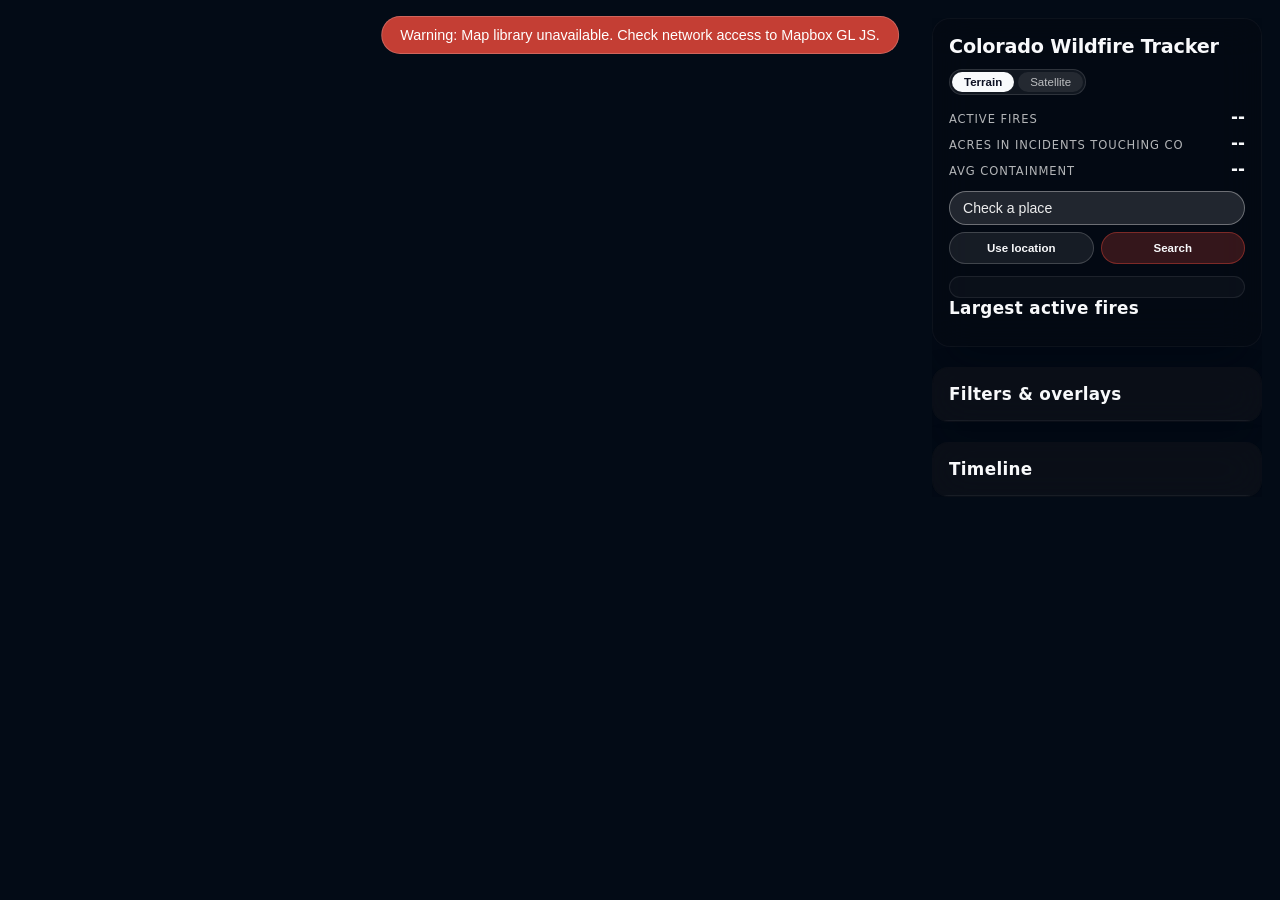
<file: index.html>
<!DOCTYPE html>
<html lang="en">

<head>
    <meta charset="utf-8" />
    <meta name="viewport" content="width=device-width, initial-scale=1" />
    <title>Colorado Wildfire Tracker</title>
    <meta name="description" content="A static Colorado wildfire map with current fire perimeters, incident points, place search, nearest-fire context, source status, and county emergency links." />
    <meta name="theme-color" content="#030b16" />
    <meta property="og:title" content="Colorado Wildfire Tracker" />
    <meta property="og:description" content="A map-first Colorado wildfire tracker with current fire data, place search, nearest-fire context, and official county emergency links." />
    <meta property="og:type" content="website" />
    <link rel="icon" href="data:image/svg+xml,<svg xmlns='http://www.w3.org/2000/svg' viewBox='0 0 100 100'><circle cx='50' cy='50' r='42' fill='%23cf4236'/></svg>" />
    <link rel="preconnect" href="https://api.mapbox.com" />
    <link rel="preconnect" href="https://events.mapbox.com" />
    <link rel="stylesheet" href="https://api.mapbox.com/mapbox-gl-js/v3.1.2/mapbox-gl.css" />
    <link rel="stylesheet" href="assets/styles.css?v=20260707" />
</head>

<body data-mapbox-token="pk.eyJ1IjoiZXZud2xnIiwiYSI6ImNtaWx6YnBxMzF1YnozY29zaXQ4Mnh1Y2MifQ.WSCifQb8GzrWHhA4PyWa-A" data-top-fires="5">
    <div id="map" role="region" aria-label="Interactive Colorado wildfire map"></div>
    <div id="loading-overlay" role="status" aria-live="polite">Loading wildfire data...</div>
    <div id="error-banner" role="alert" hidden></div>
    <div id="last-update" aria-live="polite" hidden></div>

    <div class="hud">
        <section id="stats-panel" class="panel">
            <div class="panel-header">
                <h1>Colorado Wildfire Tracker</h1>
                <div class="style-toggle" role="group" aria-label="Basemap style">
                    <button type="button" data-style="terrain" class="active" aria-pressed="true">Terrain</button>
                    <button type="button" data-style="satellite" aria-pressed="false">Satellite</button>
                </div>
            </div>

            <div class="stat-table" role="table">
                <div class="stat-row" role="row">
                    <span class="label" role="cell">Active fires</span>
                    <span class="value" id="metric-fires" role="cell">--</span>
                </div>
                <div class="stat-row" role="row">
                    <span class="label" role="cell">Acres in incidents touching CO</span>
                    <span class="value" id="metric-acres" role="cell">--</span>
                </div>
                <div class="stat-row" role="row">
                    <span class="label" role="cell">Avg containment</span>
                    <span class="value" id="metric-containment" role="cell">--</span>
                </div>
            </div>

            <div class="place-tools">
                <form id="place-search-form" class="place-search" autocomplete="off">
                    <label for="place-search-input">Check a place</label>
                    <input id="place-search-input" name="q" type="search" placeholder="Check a place" role="combobox" aria-controls="place-search-results" aria-expanded="false" aria-autocomplete="list" aria-haspopup="listbox" />
                    <button type="button" id="use-location" class="text-button">Use location</button>
                    <button type="submit" class="text-button">Search</button>
                </form>
                <div id="place-search-results" class="search-results" role="listbox" aria-live="polite"></div>
            </div>

            <div id="selected-place" class="selected-place" hidden>
                <h2>Selected place</h2>
                <div id="selected-place-summary"></div>
                <div id="selected-place-links"></div>
                <div class="place-actions">
                    <button type="button" id="clear-place" class="text-button">Clear</button>
                    <button type="button" id="copy-link" class="text-button">Copy link</button>
                </div>
                <div id="copy-status" class="copy-status" aria-live="polite"></div>
            </div>

            <div id="nearest-fires" class="nearest-fires" hidden>
                <h2>Nearest fires</h2>
                <ol id="nearest-fires-list"></ol>
                <span class="muted-line">Distance inferred from mapped perimeters or incident points.</span>
            </div>

            <div id="source-status" class="source-status" aria-live="polite"></div>

            <div class="top-fires">
                <h2>Largest active fires</h2>
                <ol id="top-fires-list"></ol>
            </div>
        </section>

        <details id="legend-panel" class="panel accordion">
            <summary>Filters & overlays <span class="accordion-hint"></span></summary>
            <div class="accordion-content">
                <div id="size-filter-container"></div>

                <label class="select-label">
                    Containment level
                    <select id="containment-filter">
                        <option value="all">All containment levels</option>
                        <option value="low">Under 25%</option>
                        <option value="medium">25%-75%</option>
                        <option value="high">Over 75%</option>
                        <option value="contained">Fully contained</option>
                    </select>
                </label>

                <label class="toggle">
                    <input type="checkbox" id="aq-toggle" />
                    <span>Show air-quality overlay</span>
                </label>

                <label class="toggle">
                    <input type="checkbox" id="rfw-toggle" checked />
                    <span>Show red flag warnings</span>
                </label>
            </div>
        </details>

        <details id="timeline-panel" class="panel accordion">
            <summary>Timeline <span class="accordion-hint"></span></summary>
            <div class="accordion-content">
                <div class="timeline-status">Showing fires through <output id="timeline-label">Loading...</output></div>
                <div class="timeline-range">
                    <input type="range" id="timeline-range" min="0" max="0" step="1" value="0" aria-label="Timeline date" />
                </div>
                <p class="timeline-footnote">Drag to show fires discovered up to the selected date.</p>
            </div>
        </details>
    </div>

    <script src="https://api.mapbox.com/mapbox-gl-js/v3.1.2/mapbox-gl.js"></script>
    <script src="assets/app.js?v=20260707"></script>
</body>

</html>
</file>
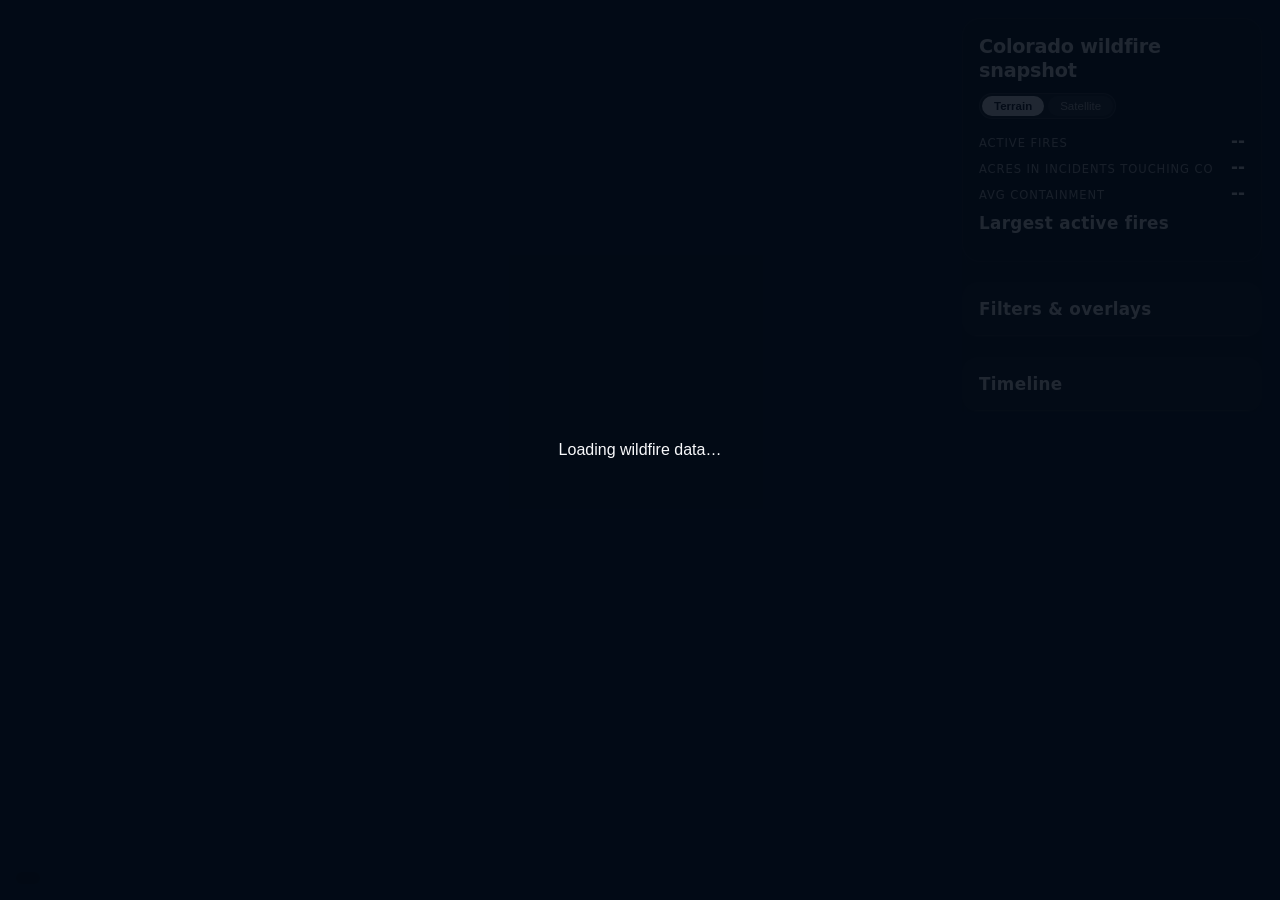
<file: map.html>
<!DOCTYPE html>
<html lang="en">

<head>
    <meta charset="utf-8" />
    <meta name="viewport" content="width=device-width, initial-scale=1" />
    <title>Colorado Wildfire Tracker</title>
    <link rel="icon" href="data:image/svg+xml,<svg xmlns='http://www.w3.org/2000/svg' viewBox='0 0 100 100'><text y='.9em' font-size='90'>🔥</text></svg>" />
    <link rel="preconnect" href="https://api.mapbox.com" />
    <link rel="preconnect" href="https://events.mapbox.com" />
    <link rel="stylesheet" href="https://api.mapbox.com/mapbox-gl-js/v3.1.2/mapbox-gl.css" />
    <style>
        :root {
            color-scheme: dark;
            --bg: #030b16;
            --panel-bg: rgba(6, 14, 27, 0.92);
            --panel-border: rgba(255, 255, 255, 0.08);
            --panel-shadow: 0 24px 45px rgba(0, 0, 0, 0.45);
            --accent: #cf4236;
            --text: #f8f9fb;
            --muted: rgba(255, 255, 255, 0.7);
            --chip-bg: rgba(255, 255, 255, 0.04);
            --chip-border: rgba(255, 255, 255, 0.16);
            --panel-max-width: 300px;
            --panel-padding: 16px;
        }

        * {
            box-sizing: border-box;
        }

        body {
            margin: 0;
            min-height: 100vh;
            font-family: 'Source Sans Pro', 'Helvetica Neue', Arial, sans-serif;
            background-color: var(--bg);
            color: var(--text);
            -webkit-font-smoothing: antialiased;
        }

        #map {
            position: fixed;
            inset: 0;
            width: 100%;
            height: 100vh;
        }

        .hud {
            position: absolute;
            top: 18px;
            right: 18px;
            width: min(var(--panel-max-width), calc(100% - 36px));
            display: flex;
            flex-direction: column;
            gap: 12px;
            z-index: 5;
            max-height: calc(100vh - 36px);
            overflow-y: auto;
        }

        .panel {
            background: rgba(5, 8, 16, 0.4);
            border: 1px solid rgba(255, 255, 255, 0.04);
            border-radius: 18px;
            padding: var(--panel-padding);
            box-shadow: 0 30px 50px rgba(3, 7, 18, 0.45);
            backdrop-filter: blur(20px);
            container-type: inline-size;
            font-family: system-ui, -apple-system, BlinkMacSystemFont, "Segoe UI", sans-serif;
            --font-xs: clamp(0.6rem, 0.54rem + 0.25vw, 0.72rem);
            --font-sm: clamp(0.72rem, 0.65rem + 0.3vw, 0.88rem);
            --font-md: clamp(0.9rem, 0.8rem + 0.35vw, 1.05rem);
            --font-lg: clamp(1.05rem, 0.95rem + 0.45vw, 1.2rem);
        }

        .panel h1,
        .panel h2,
        .panel h3 {
            margin: 0;
            color: var(--text);
            letter-spacing: -0.01em;
        }

        .panel h1 {
            font-size: var(--font-lg);
            line-height: 1.25;
        }

        .panel h2,
        .accordion summary {
            font-size: var(--font-md);
            letter-spacing: 0.02em;
        }

        .panel p {
            margin: 4px 0;
            color: var(--muted);
            font-size: var(--font-sm);
        }

        .panel-header {
            display: flex;
            flex-direction: column;
            align-items: flex-start;
            gap: 10px;
            margin-bottom: 12px;
        }

        .eyebrow {
            text-transform: uppercase;
            letter-spacing: 0.18em;
            font-size: 0.65rem;
            color: var(--muted);
            margin-bottom: 4px;
        }

        .stat-table {
            display: flex;
            flex-direction: column;
            gap: 6px;
            margin-bottom: 10px;
        }

        .stat-row {
            display: flex;
            justify-content: space-between;
            align-items: baseline;
            gap: 12px;
        }

        .stat-row .label {
            font-size: var(--font-xs);
            letter-spacing: 0.08em;
            text-transform: uppercase;
            color: var(--muted);
        }

        .stat-row .value {
            font-size: var(--font-md);
            font-weight: 700;
            color: var(--text);
            text-align: right;
        }

        .top-fires ol {
            margin: 12px 0 0;
            padding-left: 20px;
        }

        .top-fires li {
            margin-bottom: 5px;
            line-height: 1.3;
            font-size: var(--font-sm);
            cursor: pointer;
        }

        .top-fires .fire-meta {
            font-size: 0.85rem;
            color: var(--muted);
        }

        .style-toggle {
            display: inline-flex;
            background: rgba(255, 255, 255, 0.06);
            border-radius: 999px;
            padding: 2px;
            border: 1px solid rgba(255, 255, 255, 0.12);
            gap: 4px;
            flex-wrap: wrap;
        }

        .style-toggle button {
            border: none;
            background: rgba(255, 255, 255, 0.08);
            color: var(--muted);
            font-size: var(--font-xs);
            padding: 4px 12px;
            border-radius: 999px;
            cursor: pointer;
            transition: background 0.2s ease, color 0.2s ease;
            white-space: nowrap;
        }

        .style-toggle button.active {
            background: #f8fafc;
            color: #0c1022;
            font-weight: 600;
        }

        #chart-wrapper {
            margin-top: 18px;
            border: 1px solid rgba(255, 255, 255, 0.08);
            border-radius: 14px;
            overflow: hidden;
            background: rgba(255, 255, 255, 0.02);
        }

        #dw-chart {
            width: 100%;
            min-height: 220px;
            border: none;
            display: block;
        }

        #size-filter-container {
            display: grid;
            grid-template-columns: repeat(auto-fit, minmax(140px, 1fr));
            gap: 8px;
            margin-bottom: 12px;
        }

        .chip {
            position: relative;
            display: block;
        }

        .chip input {
            position: absolute;
            opacity: 0;
            pointer-events: none;
        }

        .chip-content {
            display: flex;
            align-items: center;
            gap: 6px;
            padding: 6px 8px;
            border: 1px solid var(--chip-border);
            border-radius: 999px;
            background: rgba(255, 255, 255, 0.02);
            font-size: var(--font-sm);
            cursor: pointer;
            transition: border 0.2s ease, background 0.2s ease;
        }

        .chip input:checked + .chip-content {
            border-color: var(--accent);
            background: rgba(207, 66, 54, 0.15);
        }

        .chip-swatch {
            width: 12px;
            height: 12px;
            border-radius: 50%;
            flex-shrink: 0;
        }

        label.select-label {
            display: flex;
            flex-direction: column;
            gap: 6px;
            font-size: var(--font-sm);
            margin-bottom: 12px;
        }

        label.select-label select {
            background: rgba(255, 255, 255, 0.05);
            border: 1px solid rgba(255, 255, 255, 0.2);
            border-radius: 999px;
            color: var(--text);
            padding: 6px 34px 6px 12px;
            font-size: var(--font-sm);
            appearance: none;
            background-image: linear-gradient(45deg, transparent 50%, var(--muted) 50%), linear-gradient(135deg, var(--muted) 50%, transparent 50%);
            background-position: calc(100% - 18px) calc(50% - 3px), calc(100% - 10px) calc(50% - 3px);
            background-size: 6px 6px, 6px 6px;
            background-repeat: no-repeat;
        }

        .toggle {
            display: inline-flex;
            align-items: center;
            gap: 10px;
            font-size: var(--font-sm);
            cursor: pointer;
        }

        .toggle input {
            width: 42px;
            height: 22px;
        }

        #timeline-panel input[type="range"] {
            width: 100%;
            margin-top: 16px;
        }

        #timeline-label {
            font-weight: 600;
            color: var(--text);
        }

        .timeline-header {
            display: flex;
            justify-content: space-between;
            align-items: center;
            gap: 14px;
        }
        .accordion {
            padding: 0;
            border-radius: 16px;
            overflow: hidden;
            border: 1px solid rgba(255, 255, 255, 0.03);
            background: rgba(4, 7, 14, 0.55);
            box-shadow: 0 25px 45px rgba(3, 7, 18, 0.3);
            margin-top: 8px;
        }

        .accordion summary {
            list-style: none;
            cursor: pointer;
            padding: var(--panel-padding);
            font-size: var(--font-md);
            font-weight: 700;
            color: var(--text);
            display: flex;
            justify-content: space-between;
            align-items: center;
            background: rgba(255, 255, 255, 0.03);
            border-bottom: 1px solid rgba(255, 255, 255, 0.06);
        }

        .accordion summary::-webkit-details-marker {
            display: none;
        }

        .accordion .accordion-hint {
            font-size: var(--font-xs);
            color: var(--muted);
            font-weight: 400;
        }

        .accordion-content {
            padding: 0 var(--panel-padding) var(--panel-padding);
        }

        .timeline-status {
            font-size: var(--font-sm);
            color: var(--muted);
            margin-bottom: 8px;
        }

        @container (max-width: 360px) {
            .panel {
                --font-lg: clamp(1rem, 0.95rem + 0.4vw, 1.15rem);
                --font-md: clamp(0.9rem, 0.8rem + 0.35vw, 1rem);
                --font-sm: clamp(0.75rem, 0.7rem + 0.2vw, 0.85rem);
                --font-xs: clamp(0.65rem, 0.6rem + 0.15vw, 0.75rem);
            }
        }

        .timeline-range {
            display: flex;
            align-items: center;
            gap: 12px;
        }

        .timeline-range input[type="range"] {
            flex: 1;
        }

        .timeline-footnote {
            font-size: 0.8rem;
            color: var(--muted);
            margin-top: 8px;
        }

        #loading-overlay {
            position: fixed;
            inset: 0;
            display: flex;
            align-items: center;
            justify-content: center;
            font-size: 1rem;
            background: rgba(3, 11, 22, 0.88);
            color: var(--text);
            z-index: 10;
        }

        #loading-overlay.is-hidden {
            display: none;
        }

        #error-banner {
            position: absolute;
            top: 16px;
            left: 50%;
            transform: translateX(-50%);
            background: rgba(207, 66, 54, 0.95);
            color: #fff;
            padding: 10px 18px;
            border-radius: 999px;
            font-size: 0.9rem;
            border: 1px solid rgba(255, 255, 255, 0.2);
            z-index: 6;
        }

        #last-update {
            position: absolute;
            bottom: 16px;
            left: 16px;
            background: rgba(0, 0, 0, 0.65);
            color: #fff;
            padding: 6px 12px;
            border-radius: 999px;
            font-size: 0.8rem;
            letter-spacing: 0.04em;
            z-index: 5;
        }

        .mapboxgl-popup-content {
            background: rgba(5, 8, 16, 0.4);
            border-radius: 14px;
            border: 1px solid rgba(255, 255, 255, 0.06);
            color: var(--text);
            padding: 10px 14px;
            backdrop-filter: blur(14px);
        }

        .mapboxgl-popup-close-button {
            color: #f8fafc;
            font-size: 18px;
            width: 26px;
            height: 26px;
            line-height: 24px;
            background: transparent;
            border: none;
            cursor: pointer;
            text-shadow: 0 0 4px rgba(0, 0, 0, 0.5);
        }

        .mapboxgl-popup-close-button:hover {
            background: rgba(248, 250, 252, 0.1);
        }

        .mapboxgl-popup-tip {
            border-top-color: rgba(5, 8, 16, 0.4) !important;
            border-bottom-color: rgba(5, 8, 16, 0.4) !important;
        }

        .popup h3 {
            margin: 0 0 1px;
            font-size: var(--font-md);
            line-height: 1.1;
        }

        .popup-metric {
            margin: 0;
            font-weight: 600;
            font-size: var(--font-md);
            line-height: 1.2;
        }

        .popup-meta {
            margin: 0;
            font-size: var(--font-sm);
            color: var(--muted);
            line-height: 1.2;
        }

        .popup-note {
            margin: 6px 0 0 0;
            padding-top: 6px;
            font-size: var(--font-xs);
            color: var(--muted);
            font-style: italic;
            border-top: 1px solid rgba(255,255,255,0.15);
            line-height: 1.2;
        }

        .popup-source {
            margin: 6px 0 0 0;
            font-size: var(--font-xs);
            color: var(--muted);
            line-height: 1.2;
        }

        .popup-source a {
            color: #7cb3ff;
            text-decoration: none;
        }

        .popup-source a:hover {
            text-decoration: underline;
        }

        @media (max-width: 1100px) {
            .hud {
                width: min(320px, calc(100% - 28px));
            }
        }

        @media (max-width: 720px) {
            :root {
                --panel-max-width: 100%;
                --panel-padding: 14px;
            }

            .hud {
                position: relative;
                width: 100%;
                right: auto;
                top: auto;
                padding: 12px;
                gap: 12px;
            }

            .panel {
                border-radius: 14px;
            }

            .panel h1 {
                font-size: 1.4rem;
                line-height: 1.2;
            }

            .panel h2 {
                font-size: 1.05rem;
            }

            .panel p,
            .chip-content,
            label.select-label {
                font-size: 0.8rem;
            }

            .metric .label {
                font-size: 0.65rem;
            }

            .metric .value {
                font-size: 1.3rem;
            }

            .panel-header {
                flex-direction: column;
                align-items: flex-start;
                gap: 8px;
            }

            .statewide-metrics {
                grid-template-columns: repeat(2, minmax(0, 1fr));
                gap: 8px;
            }

            #size-filter-container {
                display: flex;
                flex-wrap: wrap;
            }

            .chip {
                flex: 1 1 calc(50% - 6px);
            }

            .chip-content {
                font-size: 0.82rem;
                padding: 7px 9px;
            }

            label.select-label select {
                font-size: 0.85rem;
                padding: 7px 10px;
            }

            #timeline-panel input[type='range'] {
                margin-top: 10px;
            }
        }

        @media (max-width: 540px) {
            #legend-panel,
            #timeline-panel {
                display: none;
            }

            .panel {
                padding: 12px 14px;
            }

            .hud {
                gap: 10px;
            }

            .statewide-metrics {
                gap: 6px;
            }

            .metric {
                padding: 10px;
            }

            .panel h1 {
                font-size: 1.25rem;
            }

            .panel h2 {
                font-size: 1rem;
            }
        }

        @media (max-width: 980px) {
            #map {
                position: relative;
                height: 60vh;
            }

            #last-update {
                position: relative;
                bottom: auto;
                left: auto;
                margin: 12px 0 0 16px;
            }

            #error-banner {
                top: auto;
                bottom: 16px;
            }
        }
    </style>
</head>

<body data-mapbox-token="pk.eyJ1IjoiZXZud2xnIiwiYSI6ImNtaWx6YnBxMzF1YnozY29zaXQ4Mnh1Y2MifQ.WSCifQb8GzrWHhA4PyWa-A" data-datawrapper-chart="" data-top-fires="5">
    <div id="map" role="presentation"></div>
    <div id="loading-overlay" role="status" aria-live="polite">Loading wildfire data…</div>
    <div id="error-banner" role="alert" hidden></div>
    <div id="last-update" aria-live="polite"></div>

    <div class="hud" aria-live="polite">
        <section id="stats-panel" class="panel">
            <div class="panel-header">
                <h1>Colorado wildfire snapshot</h1>
                <div class="style-toggle" role="group" aria-label="Basemap style">
                    <button type="button" data-style="terrain" class="active">Terrain</button>
                    <button type="button" data-style="satellite">Satellite</button>
                </div>
            </div>

            <div class="stat-table" role="table">
                <div class="stat-row" role="row">
                    <span class="label" role="cell">Active fires</span>
                    <span class="value" id="metric-fires" role="cell">--</span>
                </div>
                <div class="stat-row" role="row">
                    <span class="label" role="cell">Acres in incidents touching CO</span>
                    <span class="value" id="metric-acres" role="cell">--</span>
                </div>
                <div class="stat-row" role="row">
                    <span class="label" role="cell">Avg containment</span>
                    <span class="value" id="metric-containment" role="cell">--</span>
                </div>
            </div>

            <div class="top-fires">
                <h2>Largest active fires</h2>
                <ol id="top-fires-list"></ol>
            </div>

            <div id="chart-wrapper" class="chart-wrapper" hidden>
                <iframe id="dw-chart" title="Year-to-date acres burned" scrolling="no" loading="lazy"></iframe>
            </div>
        </section>

        <details id="legend-panel" class="panel accordion">
            <summary>Filters & overlays <span class="accordion-hint"></span></summary>
            <div class="accordion-content">
                <div id="size-filter-container"></div>

                <label class="select-label">
                    Containment level
                    <select id="containment-filter">
                        <option value="all">All containment levels</option>
                        <option value="low">Under 25%</option>
                        <option value="medium">25%-75%</option>
                        <option value="high">Over 75%</option>
                        <option value="contained">Fully contained</option>
                    </select>
                </label>

                <label class="toggle">
                    <input type="checkbox" id="aq-toggle" />
                    <span>Show air-quality overlay</span>
                </label>
            </div>
        </details>

        <details id="timeline-panel" class="panel accordion">
            <summary>Timeline <span class="accordion-hint"></span></summary>
            <div class="accordion-content">
                <div class="timeline-status">Showing fires through <output id="timeline-label">Loading…</output></div>
                <div class="timeline-range">
                    <input type="range" id="timeline-range" min="0" max="0" step="1" value="0" />
                </div>
                <p class="timeline-footnote">Drag to show fires discovered up to the selected date.</p>
            </div>
        </details>
    </div>

    <script src="https://api.mapbox.com/mapbox-gl-js/v3.1.2/mapbox-gl.js"></script>
    <script>
        (() => {
            // ============================================================
            // COLORADO-SPECIFIC CONFIGURATION
            // ============================================================
            const STATE_NAME = 'Colorado';
            const STATE_ABBREV = 'CO';
            // Colorado bounding box: SW corner to NE corner (with padding for context)
            const STATE_BOUNDS = [
                [-109.5, 36.8],  // Southwest: Four Corners area
                [-101.8, 41.2]   // Northeast: Nebraska border
            ];
            // Expanded bounds to prevent panning too far outside the state
            const MAX_BOUNDS = [
                [-112.0, 34.0],  // Southwest limit
                [-99.0, 44.0]    // Northeast limit
            ];
            const STATE_CENTER = [-105.5, 39.0];  // Roughly Denver area
            const STATE_ZOOM = 6;
            // ============================================================

            const MAPBOX_TOKEN = window.MAPBOX_ACCESS_TOKEN || document.body.dataset.mapboxToken || '';
            const DATAWRAPPER_CHART_ID = document.body.dataset.datawrapperChart || '';
            const TOP_FIRE_LIMIT = Number(document.body.dataset.topFires || 5);
            const COLORADO_QUERY_ENVELOPE = '-109.060253,36.992426,-102.041524,41.003444';
            const PERIMETERS_ENDPOINT = buildArcgisSpatialQueryUrl(
                'WFIGS_Interagency_Perimeters_Current'
            );
            const INCIDENTS_ENDPOINT = buildArcgisSpatialQueryUrl(
                'WFIGS_Incident_Locations_Current'
            );
            const DAY_MS = 86_400_000;
            const SIZE_BUCKETS = [
                { id: 'mega', label: 'Mega • 100k+ acres', min: 100_000, max: null, color: '#ff4d4f' },
                { id: 'major', label: 'Major • 50k-100k', min: 50_000, max: 100_000, color: '#ff7648' },
                { id: 'large', label: 'Large • 10k-50k', min: 10_000, max: 50_000, color: '#ffa347' },
                { id: 'medium', label: 'Medium • 1k-10k', min: 1_000, max: 10_000, color: '#ffd257' },
                { id: 'small', label: 'Small • under 1k', min: 0, max: 1_000, color: '#fef2a1' }
            ];
            const BUCKET_MAP = new Map(SIZE_BUCKETS.map((bucket) => [bucket.id, bucket]));
            const SMALL_FIRE_ACRES = 3_000;
            const MAPBOX_STYLES = {
                terrain: 'mapbox://styles/evnwlg/cmilw81c000ii01r9b7lm9py5',
                satellite: 'mapbox://styles/mapbox/satellite-streets-v12'
            };
            const AQ_SOURCE_ID = 'aq-tiles';
            const AQ_LAYER_ID = 'aq-tiles-layer';
            const AQ_TILE_URL = 'https://tiles.aqicn.org/tiles/usepa-aqi/{z}/{x}/{y}.png?token=demo';

            const refs = {
                loading: document.getElementById('loading-overlay'),
                errorBanner: document.getElementById('error-banner'),
                lastUpdate: document.getElementById('last-update'),
                metricFires: document.getElementById('metric-fires'),
                metricAcres: document.getElementById('metric-acres'),
                metricContainment: document.getElementById('metric-containment'),
                topFiresList: document.getElementById('top-fires-list'),
                chartWrapper: document.getElementById('chart-wrapper'),
                chartFrame: document.getElementById('dw-chart'),
                sizeFilterContainer: document.getElementById('size-filter-container'),
                containmentFilter: document.getElementById('containment-filter'),
                airQualityToggle: document.getElementById('aq-toggle'),
                timelineRange: document.getElementById('timeline-range'),
                timelineLabel: document.getElementById('timeline-label'),
                styleButtons: document.querySelectorAll('.style-toggle button')
            };

            const state = {
                geojson: null,
                activeSizeBuckets: new Set(SIZE_BUCKETS.map((bucket) => bucket.id)),
                containmentFilter: 'all',
                timeline: { enabled: false, minTs: null, maxTs: null, currentTs: null },
                showAirQuality: false,
                baseStyle: 'terrain',
                featureLookup: new Map(),
                mapPadding: { top: 24, bottom: 24, left: 24, right: 320 }
            };

            if (!MAPBOX_TOKEN) {
                blockInitialization('Add a Mapbox access token by setting window.MAPBOX_ACCESS_TOKEN before loading this page.');
                return;
            }

            mapboxgl.accessToken = MAPBOX_TOKEN;
            const isMobile = window.matchMedia('(max-width: 640px)').matches;

            const map = new mapboxgl.Map({
                container: 'map',
                style: MAPBOX_STYLES[state.baseStyle],
                bounds: STATE_BOUNDS,
                fitBoundsOptions: { padding: 20 },
                maxBounds: MAX_BOUNDS,
                minZoom: 5,
                attributionControl: false
            });

            map.addControl(new mapboxgl.AttributionControl({ customAttribution: 'Fire perimeters © NIFC' }));
            map.addControl(new mapboxgl.NavigationControl(), 'top-left');
            map.addControl(new mapboxgl.FullscreenControl(), 'top-left');

            const hoverPopup = new mapboxgl.Popup({ closeButton: false, closeOnClick: false, className: 'hover-popup', offset: 8 });
            const clickPopup = new mapboxgl.Popup({ closeButton: true, anchor: 'top', maxWidth: '320px' });
            let interactionsBound = false;

            initializeStyleToggle();
            initializeSizeFilters();
            initializeContainmentFilter();
            initializeAirQualityToggle();
            initializeDatawrapperEmbed();
            initializeAccordionHints();

            map.on('load', async () => {
                try {
                    const geojson = await fetchAndMergeWildfireData();
                    enrichFeatureProperties(geojson);
                    state.geojson = geojson;
                    rebuildFeatureLookup();
                    initWildfireLayers();
                    updateStatsPanel();
                    initializeTimelineControls();
                    applyMapPadding();
                    refs.lastUpdate.textContent = `Data updated: ${new Date().toLocaleString('en-US', { dateStyle: 'medium', timeStyle: 'short' })}`;
                    refs.lastUpdate.hidden = false;
                    refs.errorBanner.hidden = true;
                } catch (error) {
                    console.error('Error loading wildfire data:', error);
                    showError(`Unable to load wildfire data: ${error.message}`);
                } finally {
                    refs.loading.classList.add('is-hidden');
                }
            });

            map.on('style.load', () => {
                if (state.geojson) {
                    initWildfireLayers();
                }
                if (state.showAirQuality) {
                    ensureAirQualityLayer();
                }
                applyMapPadding();
            });

            window.addEventListener('resize', () => {
                applyMapPadding();
            });

            function initializeStyleToggle() {
                refs.styleButtons.forEach((button) => {
                    button.addEventListener('click', () => {
                        const targetStyle = button.dataset.style;
                        if (!targetStyle || state.baseStyle === targetStyle) return;
                        state.baseStyle = targetStyle;
                        refs.styleButtons.forEach((btn) => btn.classList.toggle('active', btn === button));
                        map.setStyle(MAPBOX_STYLES[targetStyle]);
                    });
                });
            }

            function initializeSizeFilters() {
                SIZE_BUCKETS.forEach((bucket) => {
                    const label = document.createElement('label');
                    label.className = 'chip';

                    const input = document.createElement('input');
                    input.type = 'checkbox';
                    input.value = bucket.id;
                    input.checked = true;

                    const content = document.createElement('span');
                    content.className = 'chip-content';

                    const swatch = document.createElement('span');
                    swatch.className = 'chip-swatch';
                    swatch.style.background = bucket.color;

                    const text = document.createElement('span');
                    text.textContent = bucket.label;

                    content.append(swatch, text);
                    label.append(input, content);
                    refs.sizeFilterContainer.append(label);

                    input.addEventListener('change', () => {
                        if (input.checked) {
                            state.activeSizeBuckets.add(bucket.id);
                        } else {
                            state.activeSizeBuckets.delete(bucket.id);
                        }
                        updateMapFilters();
                    });
                });
            }

            function initializeContainmentFilter() {
                refs.containmentFilter.addEventListener('change', (event) => {
                    state.containmentFilter = event.target.value;
                    updateMapFilters();
                });
            }

            function initializeAirQualityToggle() {
                refs.airQualityToggle.addEventListener('change', (event) => {
                    state.showAirQuality = event.target.checked;
                    if (state.showAirQuality) {
                        ensureAirQualityLayer();
                    } else if (map.getLayer(AQ_LAYER_ID)) {
                        map.setLayoutProperty(AQ_LAYER_ID, 'visibility', 'none');
                    }
                });
            }

            function initializeDatawrapperEmbed() {
                if (!DATAWRAPPER_CHART_ID) {
                    refs.chartWrapper.hidden = true;
                    return;
                }
                refs.chartWrapper.hidden = false;
                refs.chartFrame.src = `https://datawrapper.dwcdn.net/${DATAWRAPPER_CHART_ID}/1/`;
            }

            function initializeAccordionHints() {
                document.querySelectorAll('.accordion').forEach((accordion) => {
                    const hint = accordion.querySelector('.accordion-hint');
                    if (!hint) return;
                    const sync = () => {
                        hint.textContent = accordion.open ? 'Hide' : 'Show';
                    };
                    sync();
                    accordion.addEventListener('toggle', sync);
                });
            }

            function buildArcgisSpatialQueryUrl(serviceName) {
                // Fetch incidents/perimeters that spatially intersect Colorado bounds.
                // This includes fires whose origin state is outside Colorado but whose
                // footprint overlaps Colorado.
                const base = `https://services3.arcgis.com/T4QMspbfLg3qTGWY/arcgis/rest/services/${serviceName}/FeatureServer/0/query`;
                const params = new URLSearchParams({
                    where: '1=1',
                    outFields: '*',
                    f: 'geojson',
                    geometry: COLORADO_QUERY_ENVELOPE,
                    geometryType: 'esriGeometryEnvelope',
                    inSR: '4326',
                    spatialRel: 'esriSpatialRelIntersects'
                });
                return `${base}?${params.toString()}`;
            }

            async function fetchAndMergeWildfireData() {
                // Fetch both perimeters (polygons) and incident points in parallel
                const [perimetersRes, incidentsRes] = await Promise.all([
                    fetch(PERIMETERS_ENDPOINT, { headers: { Accept: 'application/json' } }),
                    fetch(INCIDENTS_ENDPOINT, { headers: { Accept: 'application/json' } })
                ]);

                if (!perimetersRes.ok) {
                    throw new Error(`Perimeters: ${perimetersRes.status} ${perimetersRes.statusText}`);
                }
                if (!incidentsRes.ok) {
                    throw new Error(`Incidents: ${incidentsRes.status} ${incidentsRes.statusText}`);
                }

                const perimeters = await perimetersRes.json();
                const incidents = await incidentsRes.json();

                // Build a set of incident names that have perimeters
                const perimeterNames = new Set(
                    perimeters.features.map(f => 
                        (f.properties.poly_IncidentName || '').toLowerCase().trim()
                    ).filter(Boolean)
                );

                console.log(`Perimeters: ${perimeters.features.length}, Incident points: ${incidents.features.length}`);
                console.log('Perimeter names:', [...perimeterNames]);

                // Mark all perimeter features as NOT points (use string for reliable filter matching)
                perimeters.features.forEach(f => {
                    f.properties.__featureType = 'polygon';
                });

                // Add incident points that DON'T have perimeters (avoid duplicates)
                const pointsWithoutPerimeters = incidents.features.filter(f => {
                    const name = (f.properties.IncidentName || '').toLowerCase().trim();
                    return !perimeterNames.has(name);
                });

                console.log(`Points without perimeters: ${pointsWithoutPerimeters.length}`);

                // Normalize incident point properties to match perimeter schema
                pointsWithoutPerimeters.forEach(f => {
                    const props = f.properties;
                    // Map incident fields to perimeter-style fields
                    props.poly_IncidentName = props.IncidentName;
                    props.poly_GISAcres = props.DailyAcres || props.CalculatedAcres || props.IncidentSize || 0;
                    props.attr_PercentContained = props.PercentContained;
                    props.attr_FireCause = props.FireCause;
                    props.attr_POOState = props.POOState;
                    props.attr_POOCounty = props.POOCounty;
                    props.__featureType = 'point'; // Flag for rendering as point
                });

                // Combine: perimeters first, then points without perimeters
                const combined = {
                    type: 'FeatureCollection',
                    features: [...perimeters.features, ...pointsWithoutPerimeters]
                };

                console.log(`Combined total: ${combined.features.length} fires`);
                return combined;
            }

            function enrichFeatureProperties(geojson) {
                geojson.features.forEach((feature) => {
                    const props = feature.properties || {};
                    const acres = Number.parseFloat(props.poly_GISAcres) || 0;
                    const containment = Number.parseFloat(props.attr_PercentContained);
                    props.__acres = acres;
                    props.__containment = Number.isFinite(containment) ? containment : null;
                    props.__discoveryTs = parseTimestamp(props);
                    props.__primaryName = props.poly_IncidentName || props.attr_IncidentName || 'Unnamed fire';
                    props.__centroid = computeCentroid(feature.geometry);
                    props.__bounds = computeBounds(feature.geometry);
                    feature.properties = props;
                });
            }

            function rebuildFeatureLookup() {
                state.featureLookup.clear();
                state.geojson?.features.forEach((feature) => {
                    const key = feature.properties.__primaryName?.toLowerCase();
                    if (key) {
                        state.featureLookup.set(key, feature);
                    }
                });
            }

            function parseTimestamp(props) {
                const candidateFields = [
                    'attr_CreatedOnDateTime_dt',
                    'attr_DateCurrent',
                    'attr_ModifiedOnDateTime_dt',
                    'attr_IrwinReportDate',
                    'attr_FireDiscoveryDateTime'
                ];
                for (const field of candidateFields) {
                    const value = props[field];
                    if (!value) continue;
                    const ts =
                        typeof value === 'number'
                            ? value
                            : Number.isFinite(Number(value))
                                ? Number(value)
                                : Date.parse(value);
                    if (!Number.isNaN(ts)) {
                        return ts;
                    }
                }
                return null;
            }

            function computeCentroid(geometry) {
                if (!geometry) return null;
                
                // Handle Point geometry directly
                if (geometry.type === 'Point') {
                    const [lng, lat] = geometry.coordinates || [];
                    return (lng !== undefined && lat !== undefined) ? { lng, lat } : null;
                }
                
                // Handle Polygon/MultiPolygon
                let coords = [];
                if (geometry.type === 'Polygon') {
                    coords = geometry.coordinates?.[0] || [];
                } else if (geometry.type === 'MultiPolygon') {
                    coords = geometry.coordinates?.[0]?.[0] || [];
                }
                if (!coords.length) return null;
                let sumLng = 0;
                let sumLat = 0;
                coords.forEach(([lng, lat]) => {
                    sumLng += lng;
                    sumLat += lat;
                });
                const count = coords.length;
                return count ? { lng: sumLng / count, lat: sumLat / count } : null;
            }

            function computeBounds(geometry) {
                if (!geometry) return null;
                let coords = [];
                if (geometry.type === 'Polygon') {
                    coords = geometry.coordinates?.[0] || [];
                } else if (geometry.type === 'MultiPolygon') {
                    geometry.coordinates?.forEach((poly) => {
                        poly?.[0]?.forEach((c) => coords.push(c));
                    });
                }
                if (!coords.length) return null;
                let minLng = Infinity;
                let maxLng = -Infinity;
                let minLat = Infinity;
                let maxLat = -Infinity;
                coords.forEach(([lng, lat]) => {
                    if (lng < minLng) minLng = lng;
                    if (lng > maxLng) maxLng = lng;
                    if (lat < minLat) minLat = lat;
                    if (lat > maxLat) maxLat = lat;
                });
                if (!isFinite(minLng) || !isFinite(minLat) || !isFinite(maxLng) || !isFinite(maxLat)) {
                    return null;
                }
                return [
                    [minLng, minLat],
                    [maxLng, maxLat]
                ];
            }

            function initWildfireLayers() {
                if (!state.geojson) return;
                const acresExpr = ['coalesce', ['to-number', ['get', '__acres']], 0];
                // Filter for polygon features (perimeters) vs point features (incidents without perimeters)
                const isPolygon = ['any', 
                    ['==', ['geometry-type'], 'Polygon'],
                    ['==', ['geometry-type'], 'MultiPolygon']
                ];
                const isPoint = ['==', ['geometry-type'], 'Point'];

                if (!map.getSource('wildfires')) {
                    map.addSource('wildfires', { type: 'geojson', data: state.geojson });
                    
                    // === POLYGON LAYERS (fire perimeters) ===
                    
                    // 1. Symbol for small polygon fires (Zoom < 8)
                    map.addLayer({
                        id: 'wildfire-small-symbol',
                        type: 'symbol',
                        source: 'wildfires',
                        filter: ['all', isPolygon, ['<', acresExpr, SMALL_FIRE_ACRES]],
                        maxzoom: 8,
                        layout: {
                            'text-field': '×',
                            'text-font': ['Arial Unicode MS Bold'],
                            'text-size': 28,
                            'text-allow-overlap': true,
                            'text-ignore-placement': true
                        },
                        paint: {
                            'text-color': '#ff8c42',
                            'text-halo-color': '#b11226',
                            'text-halo-width': 2
                        }
                    });

                    // 2. Fill for LARGE polygon fires (Always visible)
                    map.addLayer({
                        id: 'wildfire-fill-large',
                        type: 'fill',
                        source: 'wildfires',
                        filter: ['all', isPolygon, ['>=', acresExpr, SMALL_FIRE_ACRES]],
                        paint: {
                            'fill-color': '#ff8c42',
                            'fill-opacity': 0.6
                        }
                    }, 'wildfire-small-symbol');

                    // 3. Fill for SMALL polygon fires (Zoom >= 8 only)
                    map.addLayer({
                        id: 'wildfire-fill-small',
                        type: 'fill',
                        source: 'wildfires',
                        filter: ['all', isPolygon, ['<', acresExpr, SMALL_FIRE_ACRES]],
                        minzoom: 8,
                        paint: {
                            'fill-color': '#ff8c42',
                            'fill-opacity': 0.6
                        }
                    }, 'wildfire-small-symbol');

                    // 4. Outline for LARGE polygon fires (Always visible)
                    map.addLayer({
                        id: 'wildfire-outline-large',
                        type: 'line',
                        source: 'wildfires',
                        filter: ['all', isPolygon, ['>=', acresExpr, SMALL_FIRE_ACRES]],
                        paint: {
                            'line-color': '#b11226',
                            'line-width': 1.5,
                            'line-opacity': 0.9
                        }
                    });

                    // 5. Outline for SMALL polygon fires (Zoom >= 8 only)
                    map.addLayer({
                        id: 'wildfire-outline-small',
                        type: 'line',
                        source: 'wildfires',
                        filter: ['all', isPolygon, ['<', acresExpr, SMALL_FIRE_ACRES]],
                        minzoom: 8,
                        paint: {
                            'line-color': '#b11226',
                            'line-width': 1.5,
                            'line-opacity': 0.9
                        }
                    });

                    // === POINT LAYERS (incidents without perimeters) ===
                    // Only show features with __featureType='point' (incident points without perimeters)
                    const pointLayerFilter = ['==', ['get', '__featureType'], 'point'];
                    
                    // X symbol for point incidents (same style as small polygon fires)
                    map.addLayer({
                        id: 'wildfire-point-symbol',
                        type: 'symbol',
                        source: 'wildfires',
                        filter: pointLayerFilter,
                        layout: {
                            'text-field': '×',
                            'text-font': ['Arial Unicode MS Bold'],
                            'text-size': 28,
                            'text-allow-overlap': true,
                            'text-ignore-placement': true
                        },
                        paint: {
                            'text-color': '#ff8c42',
                            'text-halo-color': '#b11226',
                            'text-halo-width': 2
                        }
                    });
                    
                } else {
                    map.getSource('wildfires').setData(state.geojson);
                }

                if (!interactionsBound) {
                    bindMapInteractions();
                    interactionsBound = true;
                }

                updateMapFilters();
            }

            function bindMapInteractions() {
                const clickableLayers = [
                    'wildfire-small-symbol',
                    'wildfire-fill-large',
                    'wildfire-fill-small',
                    'wildfire-point-symbol'
                ];

                // Global click handler - query all wildfire layers
                map.on('click', (e) => {
                    console.log('Map click at:', e.lngLat);
                    
                    // Query features at click point from wildfire layers
                    const features = map.queryRenderedFeatures(e.point, {
                        layers: clickableLayers.filter(layer => map.getLayer(layer))
                    });
                    
                    console.log('Found features:', features.length);
                    
                    if (features.length > 0) {
                        const feature = features[0];
                        console.log('Feature:', feature.properties.__primaryName);
                        showFirePopup(feature, e.lngLat);
                    }
                });

                // Cursor styling
                clickableLayers.forEach(layer => {
                    map.on('mouseenter', layer, () => {
                        map.getCanvas().style.cursor = 'pointer';
                    });
                    map.on('mouseleave', layer, () => {
                        map.getCanvas().style.cursor = '';
                    });
                });
            }

            function showFirePopup(feature, lngLat) {
                const props = feature.properties || {};
                console.log('Showing popup for:', props.__primaryName);
                clickPopup
                    .setLngLat(lngLat)
                    .setHTML(buildPopupHtml(props))
                    .addTo(map);
            }

            function buildPopupHtml(props) {
                const acres = props.__acres ? `${formatNumber(Math.round(props.__acres))} acres` : 'Acreage unavailable';
                const containment = Number.isFinite(props.__containment) ? `${Math.round(props.__containment)}% contained` : 'Containment unknown';
                const cause = props.attr_FireCause || 'Unknown';
                const location = props.attr_IncidentShortDescription ? props.attr_IncidentShortDescription : '';
                const isPointOnly = props.__featureType === 'point';

                return `
                <div class="popup">
                    <h3>${props.__primaryName}</h3>
                    <p class="popup-metric">${acres}</p>
                    <p class="popup-meta">${containment}</p>
                    <p class="popup-meta">Cause: ${cause}</p>
                    ${location ? `<p class="popup-meta">${location}</p>` : ''}
                    ${isPointOnly ? `<p class="popup-note">Perimeter data not available</p>` : ''}
                    <p class="popup-source">Source: <a href="https://data-nifc.opendata.arcgis.com/" target="_blank" rel="noopener">NIFC</a></p>
                </div>
                `;
            }

            function updateStatsPanel() {
                const features = state.geojson?.features || [];
                const totalFires = features.length;
                const totalAcres = features.reduce((sum, feature) => sum + (feature.properties.__acres || 0), 0);
                const validContainments = features
                    .map((feature) => feature.properties.__containment)
                    .filter((value) => Number.isFinite(value));
                const avgContainment = validContainments.length
                    ? validContainments.reduce((a, b) => a + b, 0) / validContainments.length
                    : null;

                refs.metricFires.textContent = totalFires ? formatNumber(totalFires) : '--';
                refs.metricAcres.textContent = totalAcres ? `${formatNumber(Math.round(totalAcres))}` : '--';
                refs.metricContainment.textContent = Number.isFinite(avgContainment)
                    ? `${Math.round(avgContainment)}%`
                    : '--';

                const sorted = [...features].sort((a, b) => (b.properties.__acres || 0) - (a.properties.__acres || 0));
                const top = sorted.slice(0, TOP_FIRE_LIMIT);
                refs.topFiresList.innerHTML = '';
                top.forEach((feature) => {
                    const props = feature.properties;
                    const li = document.createElement('li');
                    const bucket = getBucketForAcres(props.__acres);
                    const key = props.__primaryName?.toLowerCase();
                    if (key) {
                        li.dataset.fireKey = key;
                    }
                    li.innerHTML = `
                        <strong>${props.__primaryName}</strong>
                        <div class="fire-meta">${props.__acres ? `${formatNumber(Math.round(props.__acres))} acres` : 'Unknown size'} • ${
                        Number.isFinite(props.__containment) ? `${Math.round(props.__containment)}% contained` : 'Containment unknown'
                    }</div>
                    `;
                    if (bucket) {
                        li.style.setProperty('--bullet-color', bucket.color);
                        li.style.listStyle = 'none';
                        li.style.position = 'relative';
                        li.style.paddingLeft = '20px';
                        li.insertAdjacentHTML('afterbegin', '<span class="bullet"></span>');
                        const bullet = li.querySelector('.bullet');
                        bullet.style.position = 'absolute';
                        bullet.style.left = '0';
                        bullet.style.top = '0.6em';
                        bullet.style.width = '10px';
                        bullet.style.height = '10px';
                        bullet.style.borderRadius = '50%';
                        bullet.style.background = bucket.color;
                    }
                    refs.topFiresList.append(li);
                });
                attachTopFireHandlers();
            }

            function getBucketForAcres(acres = 0) {
                return SIZE_BUCKETS.find((bucket) => acres >= bucket.min && (bucket.max === null || acres < bucket.max)) || null;
            }

            function attachTopFireHandlers() {
                refs.topFiresList.querySelectorAll('li').forEach((li) => {
                    li.addEventListener('click', () => {
                        const key = li.dataset.fireKey;
                        if (!key) return;
                        const feature = state.featureLookup.get(key);
                        if (!feature) return;
                        focusFeature(feature);
                    });
                });
            }

            function focusFeature(feature, options = {}) {
                try {
                    const bounds = feature.properties?.__bounds;
                    const centroid = feature.properties?.__centroid;
                    const padding = state.mapPadding || { top: 40, bottom: 40, left: 40, right: 40 };
                    // Use provided lngLat (click point) or centroid
                    const popupLocation = options.lngLat || (centroid ? [centroid.lng, centroid.lat] : null);

                    if (bounds) {
                        map.fitBounds(bounds, {
                            padding: { ...padding, right: padding.right + 60 },
                            maxZoom: 11,
                            duration: 1000
                        });
                    } else if (centroid) {
                        map.flyTo({ center: [centroid.lng, centroid.lat], zoom: 8, essential: true });
                    }

                    if (popupLocation) {
                        clickPopup.setLngLat(popupLocation).setHTML(buildPopupHtml(feature.properties)).addTo(map);
                    }
                } catch (err) {
                    console.error('Focus failed:', err);
                }
            }

            function initializeTimelineControls() {
                const timestamps = (state.geojson?.features || [])
                    .map((feature) => feature.properties.__discoveryTs)
                    .filter((ts) => Number.isFinite(ts));

                if (!timestamps.length) {
                    refs.timelineRange.disabled = true;
                    refs.timelineLabel.textContent = 'Timeline unavailable';
                    state.timeline.enabled = false;
                    return;
                }

                const minTs = Math.min(...timestamps);
                const maxTs = Math.max(...timestamps);
                const totalDays = Math.max(0, Math.round((maxTs - minTs) / DAY_MS));

                refs.timelineRange.min = 0;
                refs.timelineRange.max = totalDays || 1;
                refs.timelineRange.value = totalDays;
                state.timeline = { enabled: true, minTs, maxTs, currentTs: maxTs };
                updateTimelineLabel(maxTs);

                refs.timelineRange.addEventListener('input', () => {
                    const offsetDays = Number(refs.timelineRange.value);
                    const ts = state.timeline.minTs + offsetDays * DAY_MS;
                    state.timeline.currentTs = ts;
                    updateTimelineLabel(ts);
                    updateMapFilters();
                });
            }

            function updateTimelineLabel(ts) {
                refs.timelineLabel.textContent = new Date(ts).toLocaleDateString('en-US', {
                    month: 'short',
                    day: 'numeric',
                    year: 'numeric'
                });
            }

            function ensureAirQualityLayer() {
                if (!map.getSource(AQ_SOURCE_ID)) {
                    map.addSource(AQ_SOURCE_ID, {
                        type: 'raster',
                        tiles: [AQ_TILE_URL],
                        tileSize: 256,
                        attribution: 'Air quality overlay © aqicn.org (demo token)'
                    });
                }
                if (!map.getLayer(AQ_LAYER_ID)) {
                    const beforeId = map.getLayer('wildfire-fill') ? 'wildfire-fill' : undefined;
                    map.addLayer(
                        {
                            id: AQ_LAYER_ID,
                            type: 'raster',
                            source: AQ_SOURCE_ID,
                            paint: { 'raster-opacity': 0.28 }
                        },
                        beforeId
                    );
                } else {
                    map.setLayoutProperty(AQ_LAYER_ID, 'visibility', 'visible');
                }
            }

            function updateMapFilters() {
                // Check for actual layer names
                if (!map.getLayer('wildfire-fill-large')) return;

                const acresExpr = ['coalesce', ['to-number', ['get', '__acres']], 0];
                const isPolygon = ['any', 
                    ['==', ['geometry-type'], 'Polygon'],
                    ['==', ['geometry-type'], 'MultiPolygon']
                ];
                const isPoint = ['==', ['get', '__featureType'], 'point'];
                
                const baseFilters = ['all'];
                const sizeFilter = buildSizeFilterExpression();
                const containmentFilter = buildContainmentFilterExpression();
                const timelineFilter = buildTimelineFilterExpression();

                if (sizeFilter) baseFilters.push(sizeFilter);
                if (containmentFilter) baseFilters.push(containmentFilter);
                if (timelineFilter) baseFilters.push(timelineFilter);

                // Polygon layers: Large fires (>= SMALL_FIRE_ACRES)
                const largePolyFilter = ['all', isPolygon, ...baseFilters.slice(1), ['>=', acresExpr, SMALL_FIRE_ACRES]];
                // Polygon layers: Small fires (< SMALL_FIRE_ACRES)
                const smallPolyFilter = ['all', isPolygon, ...baseFilters.slice(1), ['<', acresExpr, SMALL_FIRE_ACRES]];
                // Point layers - must have __featureType='point'
                const pointFilter = ['all', isPoint, ...baseFilters.slice(1)];

                map.setFilter('wildfire-fill-large', largePolyFilter);
                map.setFilter('wildfire-outline-large', largePolyFilter);
                map.setFilter('wildfire-fill-small', smallPolyFilter);
                map.setFilter('wildfire-outline-small', smallPolyFilter);
                map.setFilter('wildfire-small-symbol', smallPolyFilter);
                
                // Point layers
                if (map.getLayer('wildfire-point-symbol')) {
                    map.setFilter('wildfire-point-symbol', pointFilter);
                }
            }

            function buildSizeFilterExpression() {
                if (state.activeSizeBuckets.size === 0) {
                    return ['==', 1, 0];
                }
                if (state.activeSizeBuckets.size === SIZE_BUCKETS.length) {
                    return null;
                }
                const acresExpr = ['coalesce', ['to-number', ['get', '__acres']], 0];
                const anyExpr = ['any'];
                state.activeSizeBuckets.forEach((bucketId) => {
                    const bucket = BUCKET_MAP.get(bucketId);
                    if (!bucket) return;
                    const clauses = ['all', ['>=', acresExpr, bucket.min]];
                    if (bucket.max !== null) {
                        clauses.push(['<', acresExpr, bucket.max]);
                    }
                    anyExpr.push(clauses);
                });
                return anyExpr.length > 1 ? anyExpr : null;
            }

            function buildContainmentFilterExpression() {
                const containmentExpr = ['coalesce', ['to-number', ['get', '__containment']], -1];
                switch (state.containmentFilter) {
                    case 'low':
                        return ['<', containmentExpr, 25];
                    case 'medium':
                        return ['all', ['>=', containmentExpr, 25], ['<', containmentExpr, 75]];
                    case 'high':
                        return ['>=', containmentExpr, 75];
                    case 'contained':
                        return ['>=', containmentExpr, 100];
                    default:
                        return null;
                }
            }

            function buildTimelineFilterExpression() {
                if (!state.timeline.enabled || !Number.isFinite(state.timeline.currentTs)) {
                    return null;
                }
                const discoveryExpr = ['coalesce', ['to-number', ['get', '__discoveryTs']], -1];
                return ['any', ['==', discoveryExpr, -1], ['<=', discoveryExpr, state.timeline.currentTs]];
            }

            function blockInitialization(message) {
                refs.loading.classList.add('is-hidden');
                showError(message);
            }

            function showError(message) {
                refs.errorBanner.textContent = `⚠️ ${message}`;
                refs.errorBanner.hidden = false;
            }

            function formatNumber(value) {
                return new Intl.NumberFormat('en-US').format(value);
            }

            function applyMapPadding() {
                if (!map) return;
                // Symmetric padding - no asymmetric shift
                state.mapPadding = {
                    top: 20,
                    bottom: 20,
                    left: 20,
                    right: 20
                };
                map.setPadding(state.mapPadding);
            }
        })();
    </script>
    <script>
        window.addEventListener('message', (event) => {
            if (event.data['datawrapper-height']) {
                for (const [chartId, height] of Object.entries(event.data['datawrapper-height'])) {
                    const iframe = document.querySelector(`iframe[src*="${chartId}"]`);
                    if (iframe) {
                        iframe.style.height = `${height}px`;
                    }
                }
            }
        });
    </script>
</body>

</html>
</file>
<file: assets/styles.css>
:root {
    color-scheme: dark;
    --bg: #030b16;
    --panel-bg: rgba(6, 14, 27, 0.92);
    --panel-border: rgba(255, 255, 255, 0.08);
    --panel-shadow: 0 24px 45px rgba(0, 0, 0, 0.45);
    --accent: #cf4236;
    --text: #f8f9fb;
    --muted: rgba(255, 255, 255, 0.7);
    --chip-bg: rgba(255, 255, 255, 0.04);
    --chip-border: rgba(255, 255, 255, 0.16);
    --panel-max-width: 330px;
    --panel-padding: 16px;
}

* {
    box-sizing: border-box;
}

body {
    margin: 0;
    min-height: 100vh;
    font-family: 'Source Sans Pro', 'Helvetica Neue', Arial, sans-serif;
    background-color: var(--bg);
    color: var(--text);
    -webkit-font-smoothing: antialiased;
}

#map {
    position: fixed;
    inset: 0;
    width: 100%;
    height: 100vh;
}

.hud {
    position: absolute;
    top: 18px;
    right: 18px;
    width: min(var(--panel-max-width), calc(100% - 36px));
    display: flex;
    flex-direction: column;
    gap: 12px;
    z-index: 5;
    max-height: calc(100vh - 36px);
    overflow-y: auto;
}

.panel {
    flex: 0 0 auto;
    background: rgba(5, 8, 16, 0.4);
    border: 1px solid rgba(255, 255, 255, 0.04);
    border-radius: 18px;
    padding: var(--panel-padding);
    box-shadow: 0 30px 50px rgba(3, 7, 18, 0.45);
    backdrop-filter: blur(20px);
    container-type: inline-size;
    font-family: system-ui, -apple-system, BlinkMacSystemFont, "Segoe UI", sans-serif;
    --font-xs: clamp(0.6rem, 0.54rem + 0.25vw, 0.72rem);
    --font-sm: clamp(0.72rem, 0.65rem + 0.3vw, 0.88rem);
    --font-md: clamp(0.9rem, 0.8rem + 0.35vw, 1.05rem);
    --font-lg: clamp(1.05rem, 0.95rem + 0.45vw, 1.2rem);
}

.panel h1,
.panel h2,
.panel h3 {
    margin: 0;
    color: var(--text);
    letter-spacing: -0.01em;
}

.panel h1 {
    font-size: var(--font-lg);
    line-height: 1.25;
}

.panel h2,
.accordion summary {
    font-size: var(--font-md);
    letter-spacing: 0.02em;
}

.panel p {
    margin: 4px 0;
    color: var(--muted);
    font-size: var(--font-sm);
}

.panel-header {
    display: flex;
    flex-direction: column;
    align-items: flex-start;
    gap: 10px;
    margin-bottom: 12px;
}

.stat-table {
    display: flex;
    flex-direction: column;
    gap: 6px;
    margin-bottom: 10px;
}

.stat-row {
    display: flex;
    justify-content: space-between;
    align-items: baseline;
    gap: 12px;
}

.stat-row .label {
    font-size: var(--font-xs);
    letter-spacing: 0.08em;
    text-transform: uppercase;
    color: var(--muted);
}

.stat-row .value {
    font-size: var(--font-md);
    font-weight: 700;
    color: var(--text);
    text-align: right;
}

.top-fires ol {
    margin: 12px 0 0;
    padding-left: 20px;
}

.top-fires li {
    margin-bottom: 5px;
    line-height: 1.3;
    font-size: var(--font-sm);
}

.top-fires .fire-meta {
    font-size: 0.85rem;
    color: var(--muted);
}

.fire-list-item .bullet {
    position: absolute;
    left: 0;
    top: 0.62em;
    width: 10px;
    height: 10px;
    border-radius: 50%;
    background: var(--bullet-color);
}

.fire-list-button {
    display: block;
    width: 100%;
    padding: 0;
    border: 0;
    border-radius: 6px;
    background: transparent;
    color: inherit;
    font: inherit;
    text-align: left;
    cursor: pointer;
}

.fire-list-button:hover,
.fire-list-button:focus-visible {
    background: rgba(255, 255, 255, 0.06);
    box-shadow: 0 0 0 2px rgba(147, 197, 253, 0.45);
    outline: none;
}

.place-tools {
    display: flex;
    flex-direction: column;
    gap: 8px;
    margin: 12px 0;
}

.place-search {
    display: grid;
    grid-template-columns: repeat(2, minmax(0, 1fr));
    gap: 7px;
    position: relative;
}

.place-search input {
    grid-column: 1 / -1;
}

.place-search #use-location {
    grid-column: 1;
}

.place-search button[type="submit"] {
    grid-column: 2;
    border-color: rgba(207, 66, 54, 0.48);
    background: rgba(207, 66, 54, 0.24);
}

.place-search label {
    position: absolute;
    width: 1px;
    height: 1px;
    overflow: hidden;
    clip: rect(0 0 0 0);
}

.place-search input {
    width: 100%;
    min-width: 0;
    border: 1px solid rgba(255, 255, 255, 0.34);
    border-radius: 999px;
    background: rgba(255, 255, 255, 0.12);
    color: var(--text);
    min-height: 34px;
    padding: 8px 13px;
    font-size: var(--font-sm);
    outline: none;
}

.place-search input::placeholder {
    color: rgba(255, 255, 255, 0.92);
    opacity: 1;
}

.place-search input:focus {
    border-color: rgba(255, 255, 255, 0.38);
    background: rgba(255, 255, 255, 0.09);
}

.text-button {
    border: 1px solid rgba(255, 255, 255, 0.18);
    border-radius: 999px;
    background: rgba(255, 255, 255, 0.08);
    color: var(--text);
    padding: 7px 11px;
    font-size: var(--font-xs);
    font-weight: 700;
    cursor: pointer;
    white-space: nowrap;
}

.place-search .text-button {
    width: 100%;
    min-height: 32px;
    padding-inline: 8px;
    text-align: center;
}

.text-button:hover,
.text-button:focus {
    border-color: rgba(255, 255, 255, 0.34);
    background: rgba(255, 255, 255, 0.13);
}

.text-button:focus-visible,
.style-toggle button:focus-visible,
label.select-label select:focus-visible,
.toggle input:focus-visible {
    outline: 2px solid rgba(147, 197, 253, 0.9);
    outline-offset: 2px;
}

.text-button:disabled {
    cursor: wait;
    opacity: 0.62;
}

.search-results {
    display: none;
    border: 1px solid rgba(255, 255, 255, 0.12);
    border-radius: 12px;
    background: rgba(5, 8, 16, 0.86);
    overflow: hidden;
}

.search-results.is-open {
    display: block;
}

.result-button {
    display: block;
    width: 100%;
    border: 0;
    border-bottom: 1px solid rgba(255, 255, 255, 0.08);
    background: transparent;
    color: var(--text);
    text-align: left;
    padding: 8px 10px;
    cursor: pointer;
    font-size: var(--font-sm);
}

.result-button:last-child {
    border-bottom: 0;
}

.result-button:hover,
.result-button:focus,
.result-button.is-active {
    background: rgba(255, 255, 255, 0.08);
}

.result-context,
.muted-line {
    display: block;
    margin-top: 2px;
    color: var(--muted);
    font-size: var(--font-xs);
    line-height: 1.25;
}

.selected-place,
.source-status {
    display: flex;
    flex-direction: column;
    gap: 6px;
    margin: 10px 0 12px;
    padding: 10px;
    border: 1px solid rgba(255, 255, 255, 0.08);
    border-radius: 12px;
    background: rgba(255, 255, 255, 0.03);
}

.selected-place[hidden],
.nearest-fires[hidden] {
    display: none;
}

.selected-place h2,
.nearest-fires h2 {
    margin: 0;
    font-size: var(--font-sm);
    letter-spacing: 0.04em;
    text-transform: uppercase;
}

.place-actions {
    display: flex;
    flex-wrap: wrap;
    gap: 6px;
}

.nearest-fires {
    margin: 10px 0 12px;
}

.nearest-fires ol {
    margin: 8px 0 0;
    padding-left: 20px;
}

.nearest-fires li {
    margin-bottom: 6px;
    font-size: var(--font-sm);
    line-height: 1.25;
}

.source-status {
    margin-bottom: 0;
    font-size: var(--font-xs);
    color: var(--muted);
    line-height: 1.25;
}

.source-line {
    line-height: 1.25;
}

.source-line strong {
    color: var(--text);
    font-weight: 700;
}

.source-line.error {
    color: #ffb4ad;
}

.source-line.ok {
    color: rgba(209, 250, 229, 0.9);
}

.source-line.empty {
    color: rgba(254, 240, 138, 0.9);
}

.county-links {
    display: flex;
    flex-wrap: wrap;
    gap: 6px;
    margin-top: 6px;
}

.county-links a {
    border: 1px solid rgba(255, 255, 255, 0.14);
    border-radius: 999px;
    color: #93c5fd;
    padding: 4px 8px;
    font-size: var(--font-xs);
    text-decoration: none;
}

.county-links a:hover,
.county-links a:focus {
    border-color: rgba(147, 197, 253, 0.55);
    background: rgba(147, 197, 253, 0.09);
}

.copy-status {
    min-height: 1.1em;
    color: var(--muted);
    font-size: var(--font-xs);
}

.style-toggle {
    display: inline-flex;
    background: rgba(255, 255, 255, 0.06);
    border-radius: 999px;
    padding: 2px;
    border: 1px solid rgba(255, 255, 255, 0.12);
    gap: 4px;
    flex-wrap: wrap;
}

.style-toggle button {
    border: none;
    background: rgba(255, 255, 255, 0.08);
    color: var(--muted);
    font-size: var(--font-xs);
    padding: 4px 12px;
    border-radius: 999px;
    cursor: pointer;
    transition: background 0.2s ease, color 0.2s ease;
    white-space: nowrap;
}

.style-toggle button.active {
    background: #f8fafc;
    color: #0c1022;
    font-weight: 600;
}

#size-filter-container {
    display: grid;
    grid-template-columns: repeat(auto-fit, minmax(140px, 1fr));
    gap: 8px;
    margin-bottom: 12px;
}

.chip {
    position: relative;
    display: block;
}

.chip input {
    position: absolute;
    opacity: 0;
    pointer-events: none;
}

.chip-content {
    display: flex;
    align-items: center;
    gap: 6px;
    padding: 6px 8px;
    border: 1px solid var(--chip-border);
    border-radius: 999px;
    background: rgba(255, 255, 255, 0.02);
    font-size: var(--font-sm);
    cursor: pointer;
    transition: border 0.2s ease, background 0.2s ease;
}

.chip input:checked + .chip-content {
    border-color: var(--accent);
    background: rgba(207, 66, 54, 0.15);
}

.chip input:focus-visible + .chip-content {
    outline: 2px solid rgba(147, 197, 253, 0.9);
    outline-offset: 2px;
}

.chip-swatch {
    width: 12px;
    height: 12px;
    border-radius: 50%;
    flex-shrink: 0;
}

label.select-label {
    display: flex;
    flex-direction: column;
    gap: 6px;
    font-size: var(--font-sm);
    margin-bottom: 12px;
}

label.select-label select {
    background-color: rgba(255, 255, 255, 0.12);
    border: 1px solid rgba(255, 255, 255, 0.34);
    border-radius: 999px;
    color: var(--text);
    padding: 6px 34px 6px 12px;
    font-size: var(--font-sm);
    appearance: none;
    background-image: linear-gradient(45deg, transparent 50%, var(--muted) 50%), linear-gradient(135deg, var(--muted) 50%, transparent 50%);
    background-position: calc(100% - 18px) calc(50% - 3px), calc(100% - 10px) calc(50% - 3px);
    background-size: 6px 6px, 6px 6px;
    background-repeat: no-repeat;
}

label.select-label select option {
    background: #f8fafc;
    color: #0c1022;
}

.toggle {
    display: inline-flex;
    align-items: center;
    gap: 10px;
    font-size: var(--font-sm);
    cursor: pointer;
}

.toggle input {
    width: 42px;
    height: 22px;
}

#timeline-panel input[type="range"] {
    width: 100%;
    margin-top: 16px;
}

#timeline-label {
    font-weight: 600;
    color: var(--text);
}

.accordion {
    padding: 0;
    border-radius: 16px;
    overflow: hidden;
    border: 1px solid rgba(255, 255, 255, 0.03);
    background: rgba(4, 7, 14, 0.55);
    box-shadow: 0 25px 45px rgba(3, 7, 18, 0.3);
    margin-top: 8px;
}

.accordion summary {
    list-style: none;
    cursor: pointer;
    padding: var(--panel-padding);
    font-size: var(--font-md);
    font-weight: 700;
    color: var(--text);
    display: flex;
    justify-content: space-between;
    align-items: center;
    background: rgba(255, 255, 255, 0.03);
    border-bottom: 1px solid rgba(255, 255, 255, 0.06);
}

.accordion summary::-webkit-details-marker {
    display: none;
}

.accordion .accordion-hint {
    font-size: var(--font-xs);
    color: var(--muted);
    font-weight: 400;
}

.accordion-content {
    padding: 0 var(--panel-padding) var(--panel-padding);
}

.timeline-status {
    font-size: var(--font-sm);
    color: var(--muted);
    margin-bottom: 8px;
}

@container (max-width: 360px) {
    .panel {
        --font-lg: clamp(1rem, 0.95rem + 0.4vw, 1.15rem);
        --font-md: clamp(0.9rem, 0.8rem + 0.35vw, 1rem);
        --font-sm: clamp(0.75rem, 0.7rem + 0.2vw, 0.85rem);
        --font-xs: clamp(0.65rem, 0.6rem + 0.15vw, 0.75rem);
    }
}

.timeline-range {
    display: flex;
    align-items: center;
    gap: 12px;
}

.timeline-range input[type="range"] {
    flex: 1;
}

.timeline-footnote {
    font-size: 0.8rem;
    color: var(--muted);
    margin-top: 8px;
}

#loading-overlay {
    position: fixed;
    inset: 0;
    display: flex;
    align-items: center;
    justify-content: center;
    font-size: 1rem;
    background: rgba(3, 11, 22, 0.88);
    color: var(--text);
    z-index: 10;
}

#loading-overlay.is-hidden {
    display: none;
}

#error-banner {
    position: absolute;
    top: 16px;
    left: 50%;
    transform: translateX(-50%);
    background: rgba(207, 66, 54, 0.95);
    color: #fff;
    padding: 10px 18px;
    border-radius: 999px;
    font-size: 0.9rem;
    border: 1px solid rgba(255, 255, 255, 0.2);
    z-index: 6;
}

#last-update {
    position: absolute;
    bottom: 16px;
    left: 16px;
    background: rgba(0, 0, 0, 0.65);
    color: #fff;
    padding: 6px 12px;
    border-radius: 999px;
    font-size: 0.8rem;
    letter-spacing: 0.04em;
    z-index: 5;
}

.mapboxgl-popup-content {
    background: rgba(5, 8, 16, 0.4);
    border-radius: 14px;
    border: 1px solid rgba(255, 255, 255, 0.06);
    color: var(--text);
    padding: 10px 14px;
    backdrop-filter: blur(14px);
}

.mapboxgl-popup-close-button {
    color: #f8fafc;
    font-size: 18px;
    width: 26px;
    height: 26px;
    line-height: 24px;
    background: transparent;
    border: none;
    cursor: pointer;
    text-shadow: 0 0 4px rgba(0, 0, 0, 0.5);
}

.mapboxgl-popup-close-button:hover {
    background: rgba(248, 250, 252, 0.1);
}

.mapboxgl-popup-tip {
    border-top-color: rgba(5, 8, 16, 0.4) !important;
    border-bottom-color: rgba(5, 8, 16, 0.4) !important;
}

.popup h3 {
    margin: 0 0 1px;
    font-size: var(--font-md);
    line-height: 1.1;
}

.popup-metric {
    margin: 0;
    font-weight: 600;
    font-size: var(--font-md);
    line-height: 1.2;
}

.popup-meta {
    margin: 0;
    font-size: var(--font-sm);
    color: var(--muted);
    line-height: 1.2;
}

.popup-note {
    margin: 6px 0 0 0;
    padding-top: 6px;
    font-size: var(--font-xs);
    color: var(--muted);
    font-style: italic;
    border-top: 1px solid rgba(255,255,255,0.15);
    line-height: 1.2;
}

.popup-source {
    margin: 6px 0 0 0;
    font-size: var(--font-xs);
    color: var(--muted);
    line-height: 1.2;
}

.popup-source a {
    color: #7cb3ff;
    text-decoration: none;
}

.popup-source a:hover {
    text-decoration: underline;
}

@media (max-width: 1100px) {
    .hud {
        width: min(320px, calc(100% - 28px));
    }
}

@media (max-width: 980px) {
    .hud {
        position: relative;
        width: 100%;
        right: auto;
        top: auto;
        padding: 12px;
        gap: 12px;
        max-height: none;
        overflow-y: visible;
    }

    #map {
        position: relative;
        height: 62vh;
        min-height: 360px;
    }

    #last-update {
        position: relative;
        bottom: auto;
        left: auto;
        margin: 12px 0 0 16px;
    }

    #error-banner {
        top: auto;
        bottom: 16px;
    }
}

@media (max-width: 720px) {
    :root {
        --panel-max-width: 100%;
        --panel-padding: 14px;
    }

    .panel {
        border-radius: 14px;
    }

    .panel h1 {
        font-size: 1.4rem;
        line-height: 1.2;
    }

    .panel h2 {
        font-size: 1.05rem;
    }

    .panel p,
    .chip-content,
    label.select-label {
        font-size: 0.8rem;
    }

    .mapboxgl-popup {
        max-width: calc(100vw - 36px) !important;
    }

    .mapboxgl-popup-content {
        max-height: 185px;
        overflow-y: auto;
    }

    .panel-header {
        flex-direction: column;
        align-items: flex-start;
        gap: 8px;
    }

    #size-filter-container {
        display: flex;
        flex-wrap: wrap;
    }

    .chip {
        flex: 1 1 calc(50% - 6px);
    }

    .chip-content {
        font-size: 0.82rem;
        padding: 7px 9px;
    }

    label.select-label select {
        font-size: 0.85rem;
        padding: 7px 10px;
    }

    #timeline-panel input[type='range'] {
        margin-top: 10px;
    }

    #map {
        height: 55vh;
        min-height: 280px;
    }
}

@media (max-width: 540px) {
    .panel {
        padding: 12px 14px;
    }

    .hud {
        gap: 10px;
    }

    .panel h1 {
        font-size: 1.25rem;
    }

    .panel h2 {
        font-size: 1rem;
    }
}
</file>
